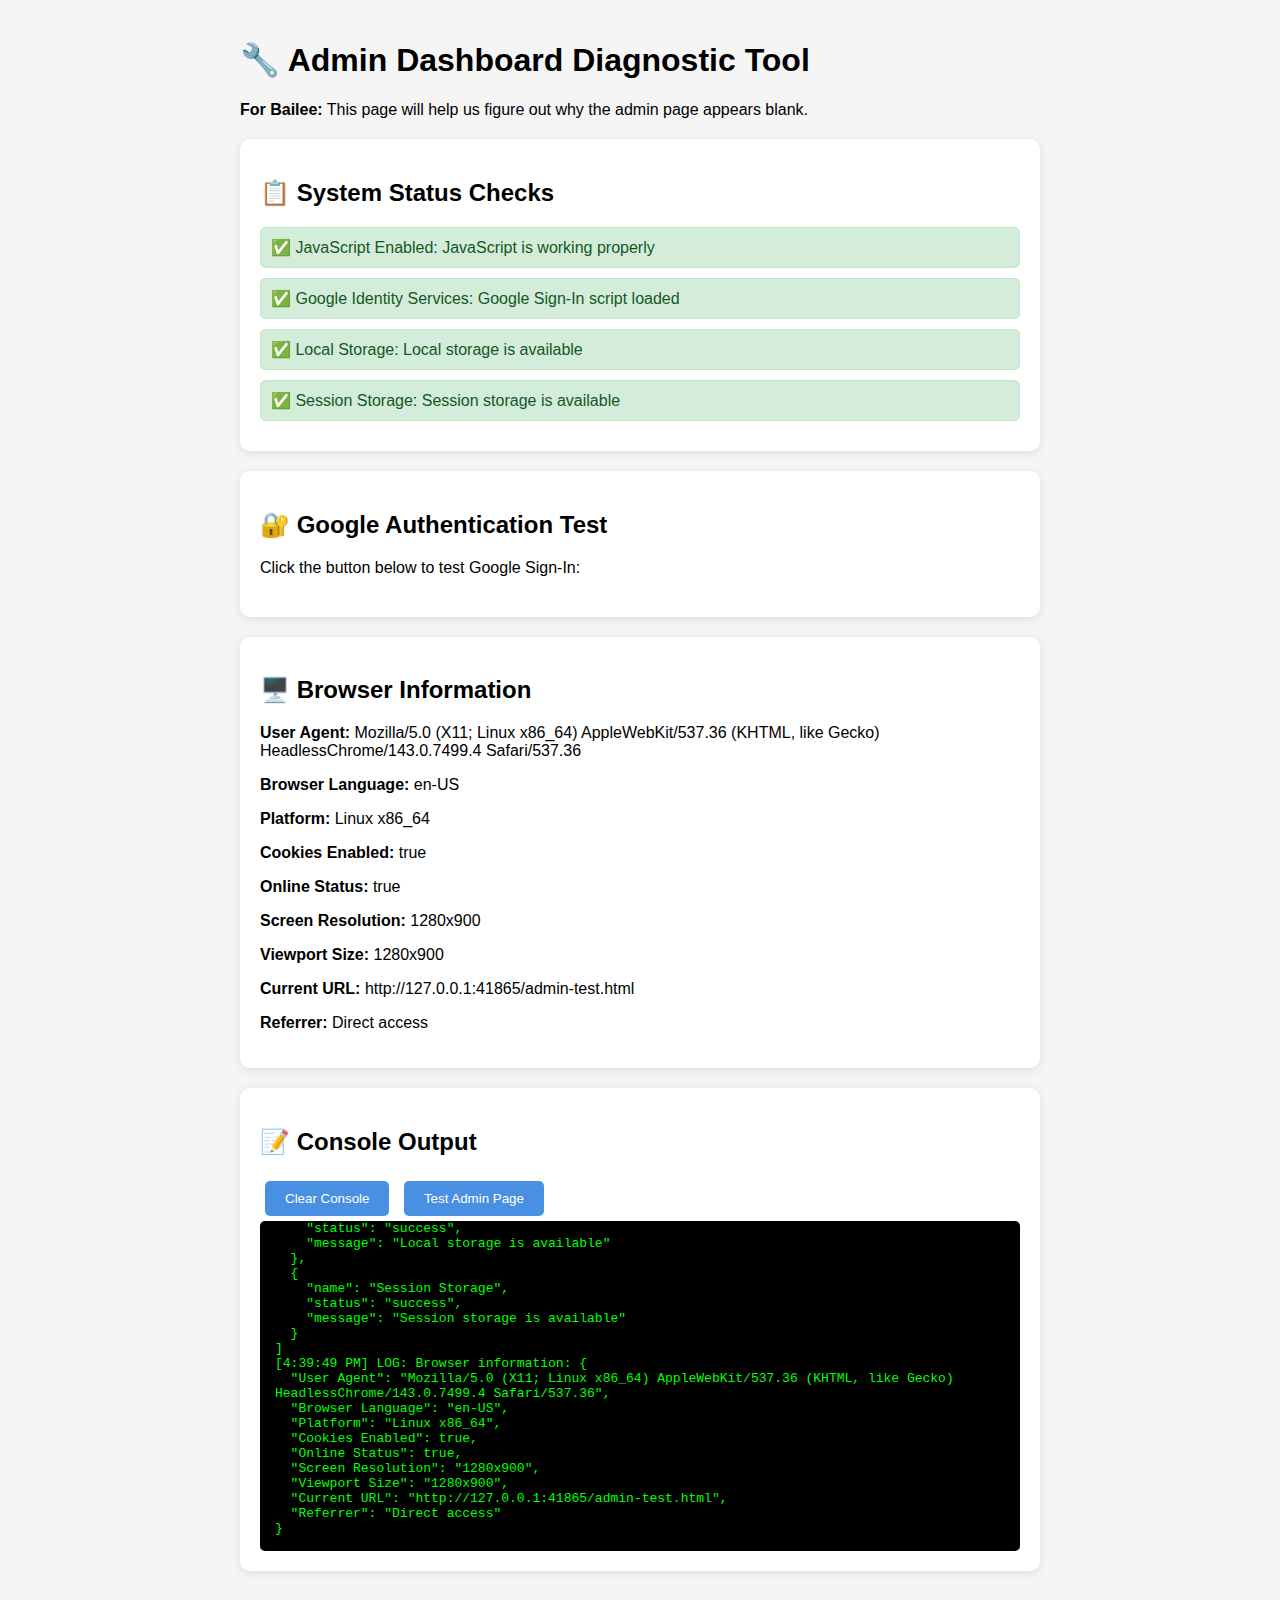
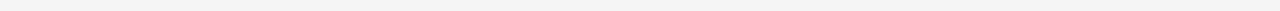
<file: admin-test.html>
<!DOCTYPE html>
<html lang="en">
<head>
    <meta charset="UTF-8">
    <meta name="viewport" content="width=device-width, initial-scale=1.0">
    <title>Admin Test - Sit and Stay Pet Care</title>
    <style>
        body {
            font-family: Arial, sans-serif;
            max-width: 800px;
            margin: 0 auto;
            padding: 20px;
            background: #f5f5f5;
        }
        .test-section {
            background: white;
            padding: 20px;
            margin: 20px 0;
            border-radius: 10px;
            box-shadow: 0 2px 10px rgba(0,0,0,0.1);
        }
        .status {
            padding: 10px;
            margin: 10px 0;
            border-radius: 5px;
        }
        .success { background: #d4edda; color: #155724; border: 1px solid #c3e6cb; }
        .error { background: #f8d7da; color: #721c24; border: 1px solid #f5c6cb; }
        .info { background: #d1ecf1; color: #0c5460; border: 1px solid #bee5eb; }
        button {
            background: #4a90e2;
            color: white;
            padding: 10px 20px;
            border: none;
            border-radius: 5px;
            cursor: pointer;
            margin: 5px;
        }
        button:hover { background: #357abd; }
        #console-output {
            background: #000;
            color: #0f0;
            padding: 15px;
            border-radius: 5px;
            font-family: monospace;
            max-height: 300px;
            overflow-y: auto;
            white-space: pre-wrap;
        }
    </style>
    <!-- Google Identity Services -->
    <script src="https://accounts.google.com/gsi/client" async defer></script>
</head>
<body>
    <h1>🔧 Admin Dashboard Diagnostic Tool</h1>
    <p><strong>For Bailee:</strong> This page will help us figure out why the admin page appears blank.</p>

    <div class="test-section">
        <h2>📋 System Status Checks</h2>
        <div id="status-checks">
            <div class="status info">🔄 Running diagnostics...</div>
        </div>
    </div>

    <div class="test-section">
        <h2>🔐 Google Authentication Test</h2>
        <p>Click the button below to test Google Sign-In:</p>
        
        <div id="g_id_onload"
             data-client_id="323272466004-n3vqvtmb0qumc92ngackscce8d4pjo5h.apps.googleusercontent.com"
             data-context="signin"
             data-ux_mode="popup"
             data-callback="handleCredentialResponse"
             data-auto_prompt="false">
        </div>
        
        <div class="g_id_signin"
             data-type="standard"
             data-shape="rectangular"
             data-theme="outline"
             data-text="signin_with"
             data-size="large"
             data-logo_alignment="left">
        </div>
        
        <div id="auth-result" style="margin-top: 20px;"></div>
    </div>

    <div class="test-section">
        <h2>🖥️ Browser Information</h2>
        <div id="browser-info"></div>
    </div>

    <div class="test-section">
        <h2>📝 Console Output</h2>
        <button onclick="clearConsole()">Clear Console</button>
        <button onclick="testAdminPage()">Test Admin Page</button>
        <div id="console-output"></div>
    </div>

    <script>
        // Authorized admins list
        const AUTHORIZED_ADMINS = [
            'bailee.williams@google.com',
            'shoemaker.brandon35@gmail.com'
        ];

        // Console capture
        const originalConsole = {
            log: console.log,
            error: console.error,
            warn: console.warn
        };

        function logToPage(type, ...args) {
            const output = document.getElementById('console-output');
            const timestamp = new Date().toLocaleTimeString();
            const message = args.map(arg => 
                typeof arg === 'object' ? JSON.stringify(arg, null, 2) : String(arg)
            ).join(' ');
            output.textContent += `[${timestamp}] ${type.toUpperCase()}: ${message}\n`;
            output.scrollTop = output.scrollHeight;
            
            // Call original console method
            originalConsole[type](...args);
        }

        console.log = (...args) => logToPage('log', ...args);
        console.error = (...args) => logToPage('error', ...args);
        console.warn = (...args) => logToPage('warn', ...args);

        // System diagnostics
        function runDiagnostics() {
            const statusDiv = document.getElementById('status-checks');
            const checks = [];

            // Check JavaScript
            checks.push({
                name: 'JavaScript Enabled',
                status: 'success',
                message: 'JavaScript is working properly'
            });

            // Check Google Identity Services
            const googleScript = document.querySelector('script[src*="accounts.google.com"]');
            checks.push({
                name: 'Google Identity Services',
                status: googleScript ? 'success' : 'error',
                message: googleScript ? 'Google Sign-In script loaded' : 'Google Sign-In script not found'
            });

            // Check localStorage
            try {
                localStorage.setItem('test', 'test');
                localStorage.removeItem('test');
                checks.push({
                    name: 'Local Storage',
                    status: 'success',
                    message: 'Local storage is available'
                });
            } catch (e) {
                checks.push({
                    name: 'Local Storage',
                    status: 'error',
                    message: 'Local storage is not available: ' + e.message
                });
            }

            // Check sessionStorage
            try {
                sessionStorage.setItem('test', 'test');
                sessionStorage.removeItem('test');
                checks.push({
                    name: 'Session Storage',
                    status: 'success',
                    message: 'Session storage is available'
                });
            } catch (e) {
                checks.push({
                    name: 'Session Storage',
                    status: 'error',
                    message: 'Session storage is not available: ' + e.message
                });
            }

            // Display results
            statusDiv.innerHTML = checks.map(check => 
                `<div class="status ${check.status}">
                    ${check.status === 'success' ? '✅' : '❌'} ${check.name}: ${check.message}
                </div>`
            ).join('');

            console.log('Diagnostic checks completed:', checks);
        }

        // Browser information
        function displayBrowserInfo() {
            const info = {
                'User Agent': navigator.userAgent,
                'Browser Language': navigator.language,
                'Platform': navigator.platform,
                'Cookies Enabled': navigator.cookieEnabled,
                'Online Status': navigator.onLine,
                'Screen Resolution': `${screen.width}x${screen.height}`,
                'Viewport Size': `${window.innerWidth}x${window.innerHeight}`,
                'Current URL': window.location.href,
                'Referrer': document.referrer || 'Direct access'
            };

            const browserDiv = document.getElementById('browser-info');
            browserDiv.innerHTML = Object.entries(info).map(([key, value]) => 
                `<p><strong>${key}:</strong> ${value}</p>`
            ).join('');

            console.log('Browser information:', info);
        }

        // Google authentication handler
        function handleCredentialResponse(response) {
            try {
                console.log('Google Sign-In response received');
                
                // Parse JWT token
                const userInfo = parseJwt(response.credential);
                console.log('User information:', userInfo);
                
                // Check authorization
                const isAuthorized = AUTHORIZED_ADMINS.includes(userInfo.email.toLowerCase());
                
                const resultDiv = document.getElementById('auth-result');
                if (isAuthorized) {
                    resultDiv.innerHTML = `
                        <div class="status success">
                            ✅ <strong>Authentication Successful!</strong><br>
                            Welcome, ${userInfo.name} (${userInfo.email})<br>
                            You have admin access to the dashboard.
                        </div>
                    `;
                    console.log('✅ Authentication successful for authorized user');
                } else {
                    resultDiv.innerHTML = `
                        <div class="status error">
                            ❌ <strong>Access Denied</strong><br>
                            User: ${userInfo.name} (${userInfo.email})<br>
                            This email is not authorized for admin access.
                        </div>
                    `;
                    console.log('❌ Access denied for unauthorized user');
                }
                
            } catch (error) {
                console.error('Authentication error:', error);
                document.getElementById('auth-result').innerHTML = `
                    <div class="status error">
                        ❌ <strong>Authentication Error:</strong> ${error.message}
                    </div>
                `;
            }
        }

        // Parse JWT token
        function parseJwt(token) {
            const base64Url = token.split('.')[1];
            const base64 = base64Url.replace(/-/g, '+').replace(/_/g, '/');
            const jsonPayload = decodeURIComponent(atob(base64).split('').map(function(c) {
                return '%' + ('00' + c.charCodeAt(0).toString(16)).slice(-2);
            }).join(''));
            return JSON.parse(jsonPayload);
        }

        // Test admin page
        function testAdminPage() {
            console.log('Testing admin page access...');
            
            // Try to access admin.html
            fetch('./admin.html')
                .then(response => {
                    console.log('Admin page response status:', response.status);
                    if (response.ok) {
                        console.log('✅ Admin page is accessible');
                        return response.text();
                    } else {
                        throw new Error(`HTTP ${response.status}: ${response.statusText}`);
                    }
                })
                .then(html => {
                    console.log('Admin page HTML length:', html.length, 'characters');
                    if (html.includes('Admin Dashboard')) {
                        console.log('✅ Admin page contains expected content');
                    } else {
                        console.log('⚠️ Admin page may not contain expected content');
                    }
                })
                .catch(error => {
                    console.error('❌ Error accessing admin page:', error);
                });
        }

        // Clear console
        function clearConsole() {
            document.getElementById('console-output').textContent = '';
        }

        // Initialize when page loads
        document.addEventListener('DOMContentLoaded', function() {
            console.log('🔧 Admin Diagnostic Tool loaded');
            runDiagnostics();
            displayBrowserInfo();
            
            // Make functions available globally
            window.handleCredentialResponse = handleCredentialResponse;
        });
    </script>
</body>
</html>
</file>
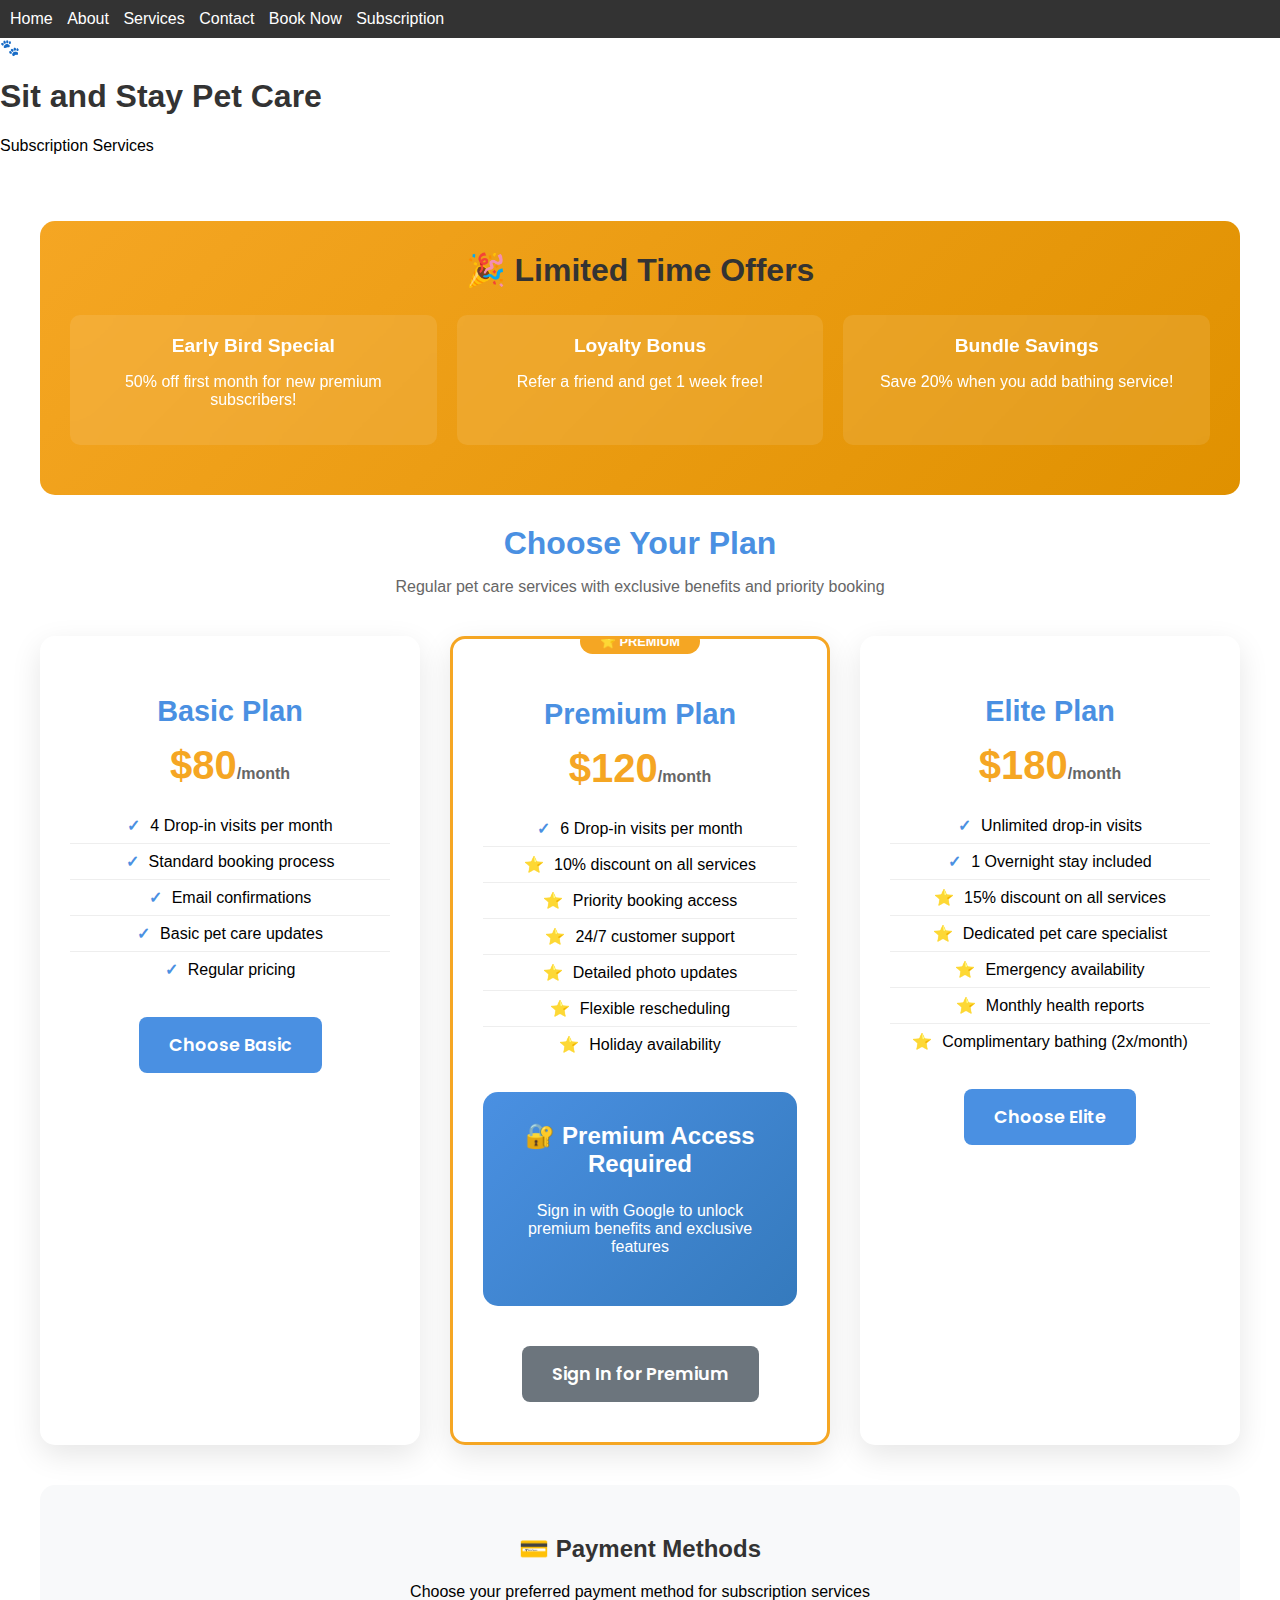
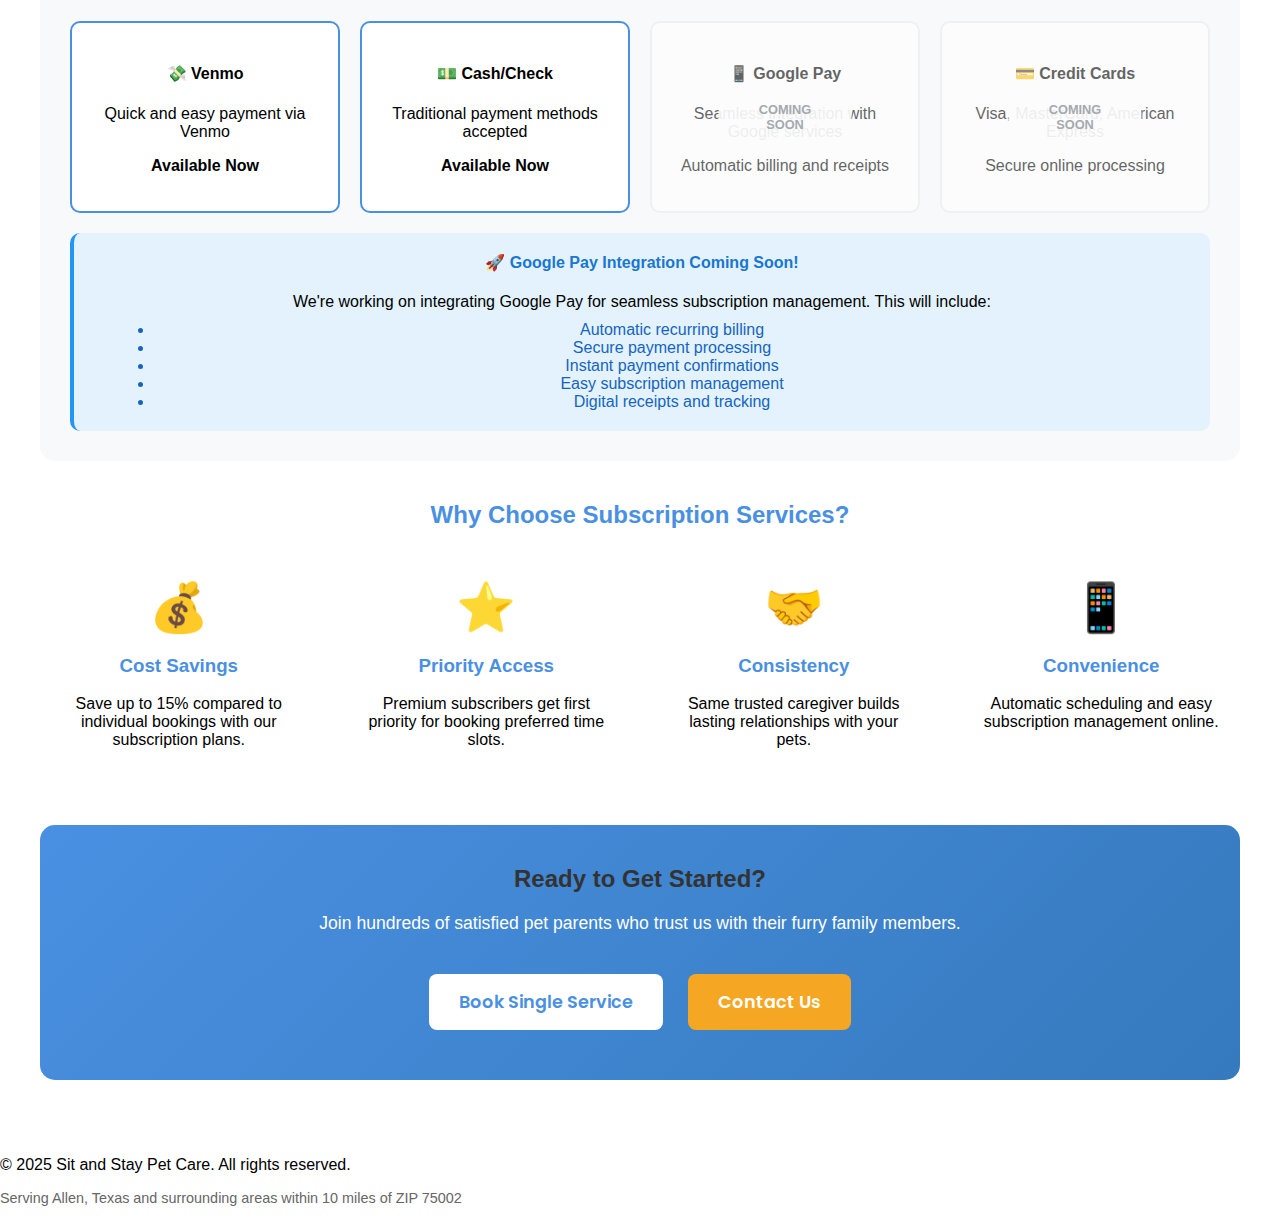
<file: subscription.html>
<!DOCTYPE html>
<html lang="en">
<head>
    <meta charset="UTF-8">
    <meta name="viewport" content="width=device-width, initial-scale=1.0">
    <title>Subscription - Sit and Stay Pet Care</title>
    <link rel="preconnect" href="https://fonts.googleapis.com">
    <link rel="preconnect" href="https://fonts.gstatic.com" crossorigin>
    <link href="https://fonts.googleapis.com/css2?family=Poppins:wght@300;400;600;700&display=swap" rel="stylesheet">
    <link rel="stylesheet" href="styles.css">
    <link rel="icon" type="image/png" href="data:image/svg+xml,<svg xmlns=%22http://www.w3.org/2000/svg%22 viewBox=%220 0 100 100%22><text y=%22.9em%22 font-size=%2290%22>🐾</text></svg>">
    
    <!-- Google Analytics 4 -->
    <script async src="https://www.googletagmanager.com/gtag/js?id=GA4_MEASUREMENT_ID"></script>
    <script>
        window.dataLayer = window.dataLayer || [];
        function gtag(){dataLayer.push(arguments);}
        gtag('js', new Date());
        gtag('config', 'GA4_MEASUREMENT_ID');
    </script>
    
    <!-- Google Identity Services -->
    <script src="https://accounts.google.com/gsi/client" async defer></script>
    
    <style>
        /* Subscription-specific styles */
        .subscription-container {
            max-width: 1200px;
            margin: 0 auto;
            padding: 20px;
        }

        .subscription-tiers {
            display: grid;
            grid-template-columns: repeat(auto-fit, minmax(300px, 1fr));
            gap: 30px;
            margin: 40px 0;
        }

        .tier-card {
            background: white;
            padding: 30px;
            border-radius: 15px;
            box-shadow: 0 10px 30px rgba(0, 0, 0, 0.1);
            text-align: center;
            transition: transform 0.3s ease, box-shadow 0.3s ease;
            position: relative;
            overflow: hidden;
        }

        .tier-card:hover {
            transform: translateY(-5px);
            box-shadow: 0 15px 40px rgba(0, 0, 0, 0.15);
        }

        .tier-card.premium {
            border: 3px solid #f5a623;
            position: relative;
        }

        .tier-card.premium::before {
            content: "⭐ PREMIUM";
            position: absolute;
            top: -10px;
            left: 50%;
            transform: translateX(-50%);
            background: #f5a623;
            color: white;
            padding: 5px 20px;
            border-radius: 20px;
            font-size: 0.8em;
            font-weight: 600;
        }

        .tier-title {
            color: #4a90e2;
            font-size: 1.8em;
            margin-bottom: 10px;
            font-weight: 700;
        }

        .tier-price {
            font-size: 2.5em;
            font-weight: 700;
            color: #f5a623;
            margin: 15px 0;
        }

        .tier-benefits {
            list-style: none;
            padding: 0;
            margin: 20px 0;
        }

        .tier-benefits li {
            padding: 8px 0;
            border-bottom: 1px solid #eee;
            position: relative;
        }

        .tier-benefits li:last-child {
            border-bottom: none;
        }

        .tier-benefits li::before {
            content: "✓";
            color: #4a90e2;
            font-weight: bold;
            margin-right: 10px;
        }

        .tier-benefits li.premium-only::before {
            content: "⭐";
            color: #f5a623;
        }

        .login-section {
            background: linear-gradient(135deg, #4a90e2, #357abd);
            color: white;
            padding: 30px;
            border-radius: 15px;
            text-align: center;
            margin: 30px 0;
        }

        .login-section h3 {
            margin-top: 0;
            font-size: 1.5em;
        }

        .google-login-btn {
            margin: 20px auto;
            display: block;
        }

        .user-status {
            background: #d4edda;
            color: #155724;
            padding: 20px;
            border-radius: 10px;
            margin: 20px 0;
            border: 1px solid #c3e6cb;
            display: none;
        }

        .user-status.premium {
            background: linear-gradient(135deg, #f5a623, #e09100);
            color: white;
            border: none;
        }

        .payment-section {
            background: #f8f9fa;
            padding: 30px;
            border-radius: 15px;
            margin: 30px 0;
            text-align: center;
        }

        .payment-methods {
            display: grid;
            grid-template-columns: repeat(auto-fit, minmax(250px, 1fr));
            gap: 20px;
            margin: 20px 0;
        }

        .payment-method {
            background: white;
            padding: 20px;
            border-radius: 10px;
            border: 2px solid #e9ecef;
            transition: all 0.3s ease;
        }

        .payment-method:hover {
            border-color: #4a90e2;
            transform: translateY(-2px);
        }

        .payment-method.available {
            border-color: #4a90e2;
        }

        .payment-method.coming-soon {
            opacity: 0.6;
            position: relative;
        }

        .payment-method.coming-soon::after {
            content: "COMING SOON";
            position: absolute;
            top: 50%;
            left: 50%;
            transform: translate(-50%, -50%);
            background: rgba(255, 255, 255, 0.9);
            padding: 10px 20px;
            border-radius: 20px;
            font-weight: 600;
            color: #6c757d;
            font-size: 0.8em;
        }

        .subscribe-btn {
            background: #4a90e2;
            color: white;
            padding: 15px 30px;
            border: none;
            border-radius: 8px;
            font-family: 'Poppins', sans-serif;
            font-weight: 600;
            font-size: 1.1em;
            cursor: pointer;
            transition: all 0.3s ease;
            text-decoration: none;
            display: inline-block;
            margin: 10px;
        }

        .subscribe-btn:hover {
            background: #357abd;
            transform: translateY(-2px);
        }

        .subscribe-btn.premium {
            background: linear-gradient(135deg, #f5a623, #e09100);
        }

        .subscribe-btn.premium:hover {
            background: linear-gradient(135deg, #e09100, #cc7a00);
        }

        .subscribe-btn:disabled {
            background: #6c757d;
            cursor: not-allowed;
            transform: none;
        }

        .current-offers {
            background: linear-gradient(135deg, #f5a623, #e09100);
            color: white;
            padding: 30px;
            border-radius: 15px;
            text-align: center;
            margin: 30px 0;
        }

        .current-offers h2 {
            margin-top: 0;
            font-size: 2em;
        }

        .offer-grid {
            display: grid;
            grid-template-columns: repeat(auto-fit, minmax(200px, 1fr));
            gap: 20px;
            margin: 20px 0;
        }

                 .offer-item {
             background: rgba(255, 255, 255, 0.1);
             padding: 20px;
             border-radius: 10px;
             -webkit-backdrop-filter: blur(10px);
             backdrop-filter: blur(10px);
         }

        .offer-item h4 {
            margin: 0 0 10px 0;
            font-size: 1.2em;
        }

        @media (max-width: 768px) {
            .subscription-tiers {
                grid-template-columns: 1fr;
            }
            
            .payment-methods {
                grid-template-columns: 1fr;
            }
            
            .offer-grid {
                grid-template-columns: 1fr;
            }
        }
    </style>
</head>
<body>
    <!-- Navigation bar -->
    <nav>
        <ul>
            <li><a href="index.html">Home</a></li>
            <li><a href="about.html">About</a></li>
            <li><a href="services.html">Services</a></li>
            <li><a href="contact.html">Contact</a></li>
            <li><a href="booking.html">Book Now</a></li>
            <li><a href="subscription.html">Subscription</a></li>
        </ul>
    </nav>
    
    <!-- Logo header -->
    <header>
        <div class="paw-icon">🐾</div>
        <h1>Sit and Stay Pet Care</h1>
        <p>Subscription Services</p>
    </header>
    
    <!-- Main content -->
    <main class="subscription-container">
        <!-- User Status Section -->
        <div id="userStatus" class="user-status">
            <h3 id="userStatusTitle">Welcome back!</h3>
            <p id="userStatusMessage">You're logged in and ready to enjoy premium benefits.</p>
            <button onclick="signOut()" style="background: #dc3545; color: white; padding: 8px 16px; border: none; border-radius: 5px; cursor: pointer; margin-top: 10px;">Sign Out</button>
        </div>

        <!-- Current Offers Section -->
        <div class="current-offers">
            <h2>🎉 Limited Time Offers</h2>
            <div class="offer-grid">
                <div class="offer-item">
                    <h4>Early Bird Special</h4>
                    <p>50% off first month for new premium subscribers!</p>
                </div>
                <div class="offer-item">
                    <h4>Loyalty Bonus</h4>
                    <p>Refer a friend and get 1 week free!</p>
                </div>
                <div class="offer-item">
                    <h4>Bundle Savings</h4>
                    <p>Save 20% when you add bathing service!</p>
                </div>
            </div>
        </div>

        <!-- Subscription Tiers -->
        <h1 style="text-align: center; color: #4a90e2; margin-bottom: 10px;">Choose Your Plan</h1>
        <p style="text-align: center; color: #666; margin-bottom: 40px;">
            Regular pet care services with exclusive benefits and priority booking
        </p>

        <div class="subscription-tiers">
            <!-- Basic Tier -->
            <div class="tier-card">
                <h3 class="tier-title">Basic Plan</h3>
                <div class="tier-price">$80<span style="font-size: 0.4em; color: #666;">/month</span></div>
                <ul class="tier-benefits">
                    <li>4 Drop-in visits per month</li>
                    <li>Standard booking process</li>
                    <li>Email confirmations</li>
                    <li>Basic pet care updates</li>
                    <li>Regular pricing</li>
                </ul>
                <button class="subscribe-btn" onclick="subscribeBasic()">Choose Basic</button>
            </div>

            <!-- Premium Tier -->
            <div class="tier-card premium">
                <h3 class="tier-title">Premium Plan</h3>
                <div class="tier-price">$120<span style="font-size: 0.4em; color: #666;">/month</span></div>
                <ul class="tier-benefits">
                    <li>6 Drop-in visits per month</li>
                    <li class="premium-only">10% discount on all services</li>
                    <li class="premium-only">Priority booking access</li>
                    <li class="premium-only">24/7 customer support</li>
                    <li class="premium-only">Detailed photo updates</li>
                    <li class="premium-only">Flexible rescheduling</li>
                    <li class="premium-only">Holiday availability</li>
                </ul>
                <div id="premiumLoginSection" class="login-section">
                    <h3>🔐 Premium Access Required</h3>
                    <p>Sign in with Google to unlock premium benefits and exclusive features</p>
                    
                    <div id="g_id_onload"
                         data-client_id="323272466004-n3vqvtmb0qumc92ngackscce8d4pjo5h.apps.googleusercontent.com"
                         data-context="signin"
                         data-ux_mode="popup"
                         data-callback="handleCredentialResponse"
                         data-auto_prompt="false">
                    </div>
                    
                    <div class="g_id_signin google-login-btn"
                         data-type="standard"
                         data-shape="rectangular"
                         data-theme="filled_blue"
                         data-text="signin_with"
                         data-size="large"
                         data-logo_alignment="left">
                    </div>
                </div>
                <button id="premiumSubscribeBtn" class="subscribe-btn premium" onclick="subscribePremium()" disabled>
                    Sign In for Premium
                </button>
            </div>

            <!-- Elite Tier -->
            <div class="tier-card">
                <h3 class="tier-title">Elite Plan</h3>
                <div class="tier-price">$180<span style="font-size: 0.4em; color: #666;">/month</span></div>
                <ul class="tier-benefits">
                    <li>Unlimited drop-in visits</li>
                    <li>1 Overnight stay included</li>
                    <li class="premium-only">15% discount on all services</li>
                    <li class="premium-only">Dedicated pet care specialist</li>
                    <li class="premium-only">Emergency availability</li>
                    <li class="premium-only">Monthly health reports</li>
                    <li class="premium-only">Complimentary bathing (2x/month)</li>
                </ul>
                <button class="subscribe-btn" onclick="subscribeElite()">Choose Elite</button>
            </div>
        </div>

        <!-- Payment Methods Section -->
        <div class="payment-section">
            <h2>💳 Payment Methods</h2>
            <p>Choose your preferred payment method for subscription services</p>
            
            <div class="payment-methods">
                <div class="payment-method available">
                    <h4>💸 Venmo</h4>
                    <p>Quick and easy payment via Venmo</p>
                    <p><strong>Available Now</strong></p>
                </div>
                
                <div class="payment-method available">
                    <h4>💵 Cash/Check</h4>
                    <p>Traditional payment methods accepted</p>
                    <p><strong>Available Now</strong></p>
                </div>
                
                <div class="payment-method coming-soon">
                    <h4>📱 Google Pay</h4>
                    <p>Seamless integration with Google services</p>
                    <p>Automatic billing and receipts</p>
                </div>
                
                <div class="payment-method coming-soon">
                    <h4>💳 Credit Cards</h4>
                    <p>Visa, MasterCard, American Express</p>
                    <p>Secure online processing</p>
                </div>
            </div>
            
            <div style="margin-top: 20px; padding: 20px; background: #e3f2fd; border-radius: 10px; border-left: 4px solid #2196f3;">
                <h4 style="color: #1976d2; margin-top: 0;">🚀 Google Pay Integration Coming Soon!</h4>
                <p style="margin-bottom: 0;">
                    We're working on integrating Google Pay for seamless subscription management. This will include:
                </p>
                <ul style="margin: 10px 0 0 20px; color: #1565c0;">
                    <li>Automatic recurring billing</li>
                    <li>Secure payment processing</li>
                    <li>Instant payment confirmations</li>
                    <li>Easy subscription management</li>
                    <li>Digital receipts and tracking</li>
                </ul>
            </div>
        </div>

        <!-- Benefits Overview -->
        <section style="margin: 40px 0;">
            <h2 style="text-align: center; color: #4a90e2;">Why Choose Subscription Services?</h2>
            <div style="display: grid; grid-template-columns: repeat(auto-fit, minmax(250px, 1fr)); gap: 30px; margin: 30px 0;">
                <div style="text-align: center; padding: 20px;">
                    <div style="font-size: 3em; margin-bottom: 15px;">💰</div>
                    <h3 style="color: #4a90e2;">Cost Savings</h3>
                    <p>Save up to 15% compared to individual bookings with our subscription plans.</p>
                </div>
                <div style="text-align: center; padding: 20px;">
                    <div style="font-size: 3em; margin-bottom: 15px;">⭐</div>
                    <h3 style="color: #4a90e2;">Priority Access</h3>
                    <p>Premium subscribers get first priority for booking preferred time slots.</p>
                </div>
                <div style="text-align: center; padding: 20px;">
                    <div style="font-size: 3em; margin-bottom: 15px;">🤝</div>
                    <h3 style="color: #4a90e2;">Consistency</h3>
                    <p>Same trusted caregiver builds lasting relationships with your pets.</p>
                </div>
                <div style="text-align: center; padding: 20px;">
                    <div style="font-size: 3em; margin-bottom: 15px;">📱</div>
                    <h3 style="color: #4a90e2;">Convenience</h3>
                    <p>Automatic scheduling and easy subscription management online.</p>
                </div>
            </div>
        </section>

        <!-- Call to Action -->
        <div style="text-align: center; margin: 40px 0; padding: 40px; background: linear-gradient(135deg, #4a90e2, #357abd); color: white; border-radius: 15px;">
            <h2 style="margin-top: 0;">Ready to Get Started?</h2>
            <p style="font-size: 1.1em; margin-bottom: 30px;">
                Join hundreds of satisfied pet parents who trust us with their furry family members.
            </p>
            <div>
                <a href="booking.html" class="subscribe-btn" style="background: white; color: #4a90e2; margin: 10px;">
                    Book Single Service
                </a>
                <a href="contact.html" class="subscribe-btn" style="background: #f5a623; margin: 10px;">
                    Contact Us
                </a>
            </div>
        </div>
    </main>
    
    <!-- Footer -->
    <footer>
        <p>&copy; 2025 Sit and Stay Pet Care. All rights reserved.</p>
        <p style="margin-top: 10px; font-size: 0.9em; color: #666;">
            Serving Allen, Texas and surrounding areas within 10 miles of ZIP 75002
        </p>
    </footer>

    <script src="subscription.js"></script>
</body>
</html>
</file>
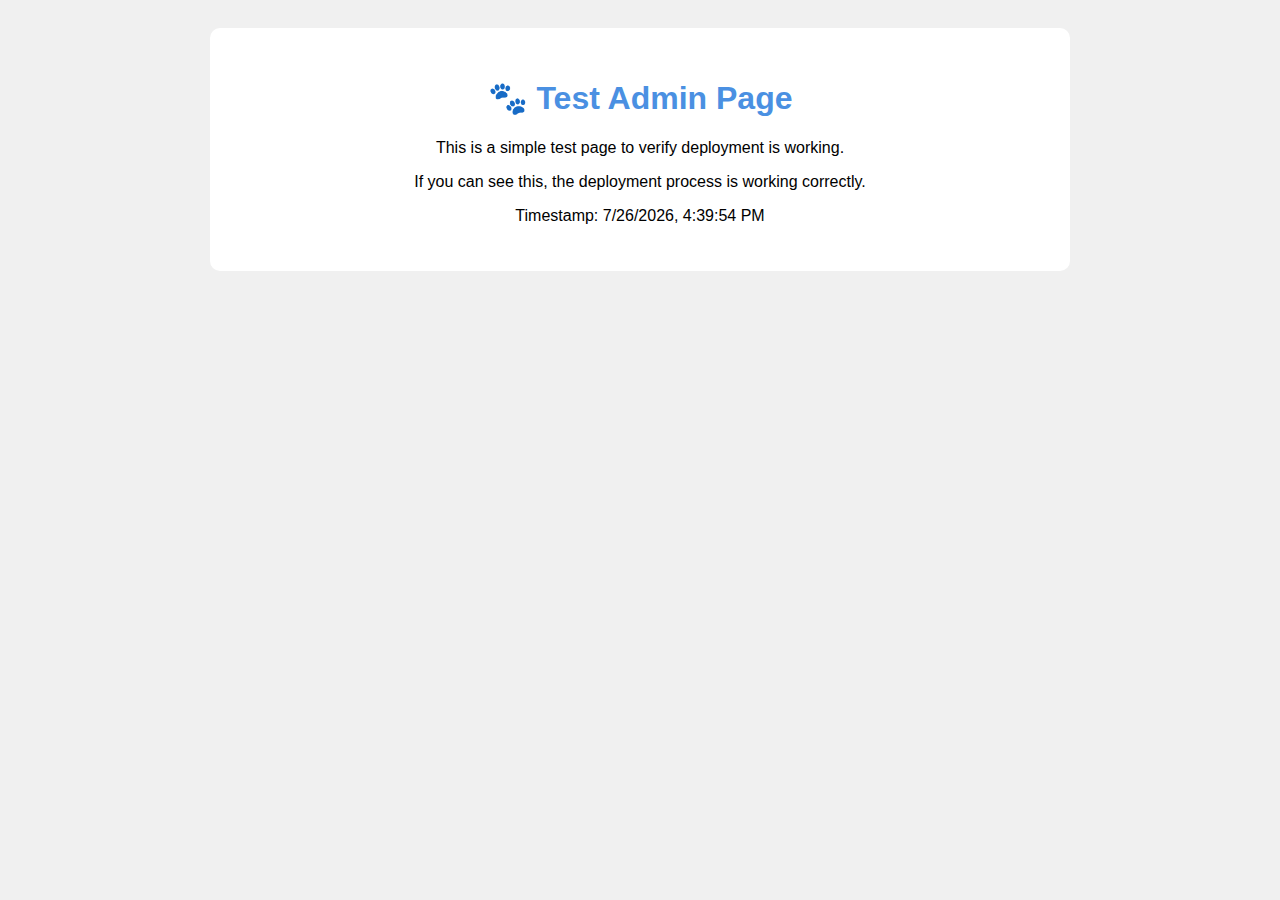
<file: test-admin.html>
<!DOCTYPE html>
<html lang="en">
<head>
    <meta charset="UTF-8">
    <meta name="viewport" content="width=device-width, initial-scale=1.0">
    <title>Test Admin - Sit and Stay Pet Care</title>
    <style>
        body {
            font-family: Arial, sans-serif;
            padding: 20px;
            background: #f0f0f0;
        }
        .container {
            max-width: 800px;
            margin: 0 auto;
            background: white;
            padding: 30px;
            border-radius: 10px;
            text-align: center;
        }
        h1 {
            color: #4a90e2;
        }
    </style>
</head>
<body>
    <div class="container">
        <h1>🐾 Test Admin Page</h1>
        <p>This is a simple test page to verify deployment is working.</p>
        <p>If you can see this, the deployment process is working correctly.</p>
        <p>Timestamp: <script>document.write(new Date().toLocaleString());</script></p>
    </div>
</body>
</html>
</file>
<file: styles.css>
/* General body styling */
body {
    font-family: Arial, sans-serif;
    margin: 0;
    padding: 0;
}

/* Navigation bar styling */
nav {
    background-color: #333;
    color: white;
    padding: 10px;
}

nav ul {
    list-style-type: none;
    margin: 0;
    padding: 0;
}

nav ul li {
    display: inline;
    margin-right: 10px;
}

nav ul li a {
    color: white;
    text-decoration: none;
}

/* Main content styling */
main {
    padding: 20px;
}

h1, h2 {
    color: #333;
}

/* Responsive design for mobile */
@media (max-width: 600px) {
    nav ul li {
        display: block;
        margin-bottom: 5px;
    }
}
</file>
